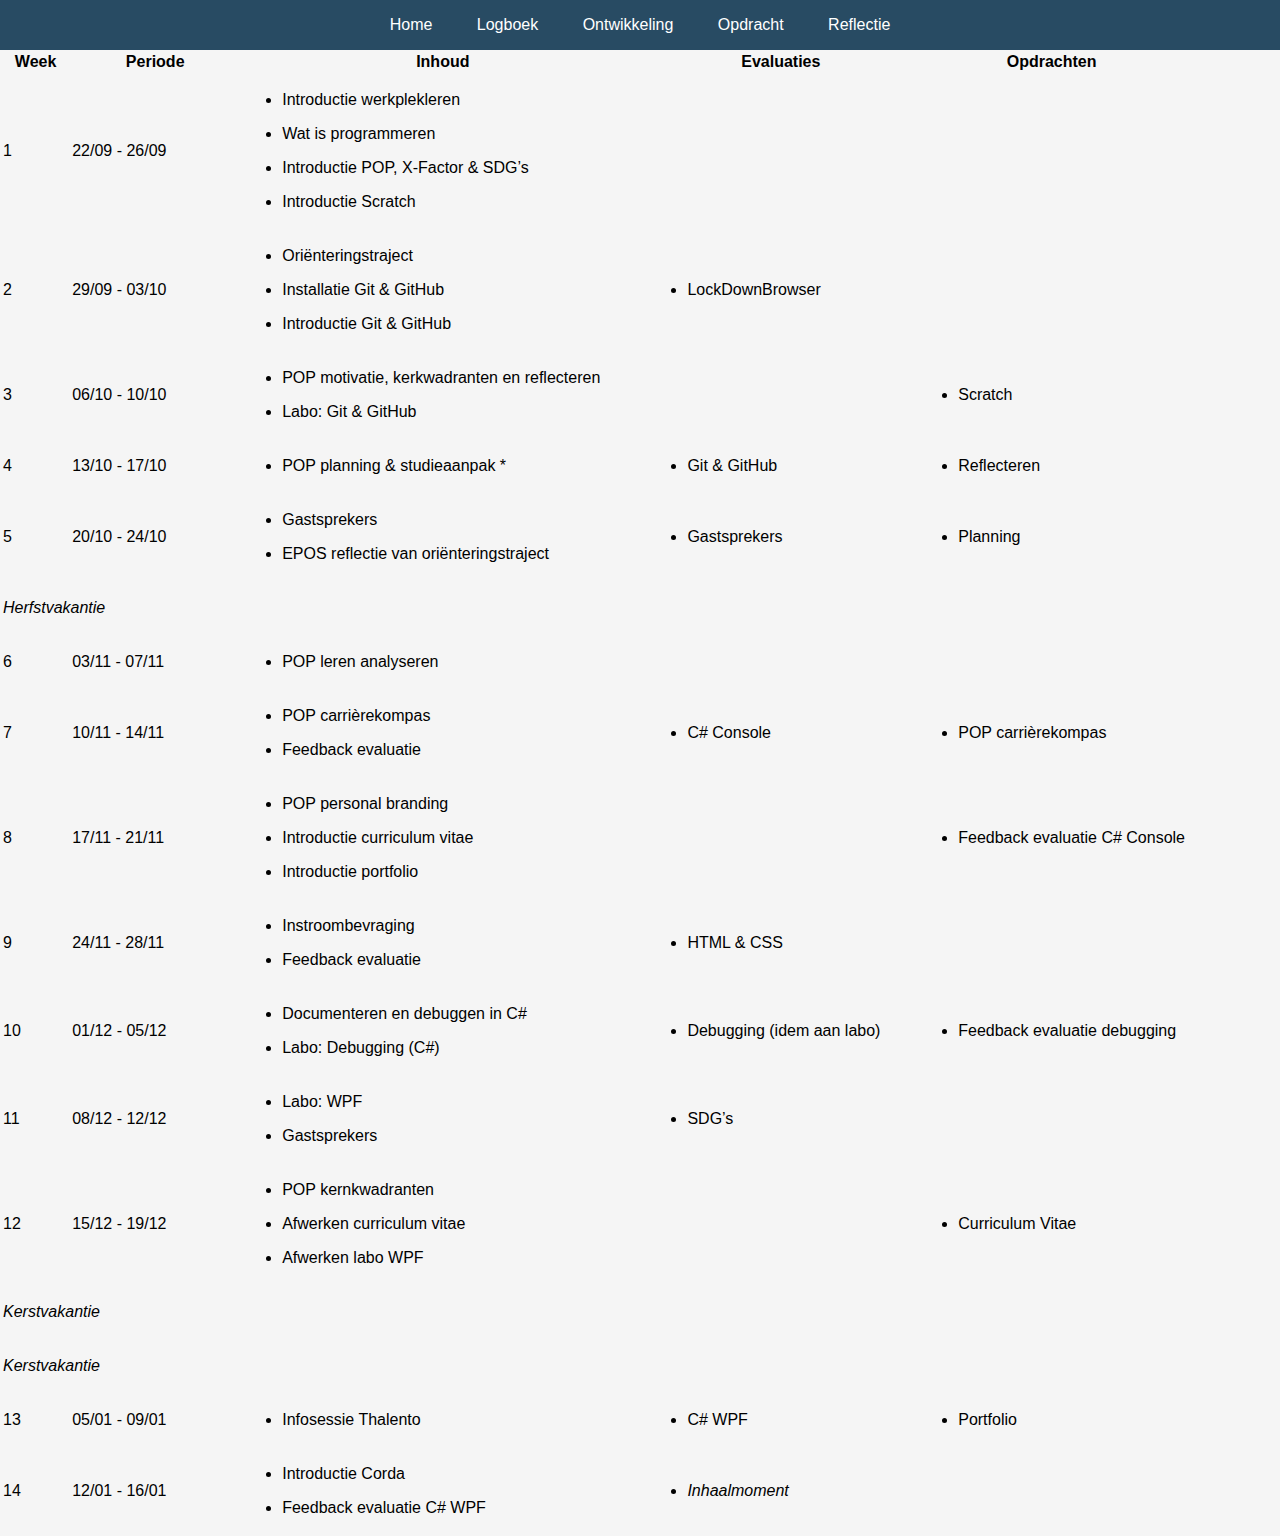
<file: logboek.html>
<!DOCTYPE html>
<html lang="en">
<head>
    <meta charset="UTF-8">
    <title>logboek</title>
</head>
<link rel="stylesheet" href="logboek.css">
<body>

<div class="navigatie">
    <nav>
        <a href="index.html">Home</a>
        <a href="logboek.html">Logboek</a>
        <a href="ontwikkeling.html">Ontwikkeling</a>
        <a href="opdrachten.html">Opdracht</a>
        <a href="reflectie.html">Reflectie</a>
    </nav>
</div>

<table class="tableblock frame-all grid-all stretch">
    <colgroup>
        <col style="width: 5.7142%;">
        <col style="width: 14.2857%;">
        <col style="width: 34.2857%;">
        <col style="width: 22.8571%;">
        <col style="width: 22.8573%;">
    </colgroup>
    <thead>
    <tr>
        <th class="tableblock halign-left valign-top">Week</th>
        <th class="tableblock halign-left valign-top">Periode</th>
        <th class="tableblock halign-left valign-top">Inhoud</th>
        <th class="tableblock halign-left valign-top">Evaluaties</th>
        <th class="tableblock halign-left valign-top">Opdrachten</th>
    </tr>
    </thead>
    <tbody>
    <tr>
        <td class="tableblock halign-left valign-top"><p class="tableblock">1</p></td>
        <td class="tableblock halign-left valign-top"><p class="tableblock">22/09 - 26/09</p></td>
        <td class="tableblock halign-left valign-top"><div class="content"><div class="ulist">
            <ul>
                <li>
                    <p>Introductie werkplekleren</p>
                </li>
                <li>
                    <p>Wat is programmeren</p>
                </li>
                <li>
                    <p>Introductie POP, X-Factor &amp; SDG&#8217;s</p>
                </li>
                <li>
                    <p>Introductie Scratch</p>
                </li>
            </ul>
        </div></div></td>
        <td class="tableblock halign-left valign-top"><div class="content"></div></td>
        <td class="tableblock halign-left valign-top"><div class="content"></div></td>
    </tr>
    <tr>
        <td class="tableblock halign-left valign-top"><p class="tableblock">2</p></td>
        <td class="tableblock halign-left valign-top"><p class="tableblock">29/09 - 03/10</p></td>
        <td class="tableblock halign-left valign-top"><div class="content"><div class="ulist">
            <ul>
                <li>
                    <p>Oriënteringstraject</p>
                </li>
                <li>
                    <p>Installatie Git &amp; GitHub</p>
                </li>
                <li>
                    <p>Introductie Git &amp; GitHub</p>
                </li>
            </ul>
        </div></div></td>
        <td class="tableblock halign-left valign-top"><div class="content"><div class="ulist">
            <ul>
                <li>
                    <p>LockDownBrowser</p>
                </li>
            </ul>
        </div></div></td>
        <td class="tableblock halign-left valign-top"><div class="content"></div></td>
    </tr>
    <tr>
        <td class="tableblock halign-left valign-top"><p class="tableblock">3</p></td>
        <td class="tableblock halign-left valign-top"><p class="tableblock">06/10 - 10/10</p></td>
        <td class="tableblock halign-left valign-top"><div class="content"><div class="ulist">
            <ul>
                <li>
                    <p>POP motivatie, kerkwadranten en reflecteren</p>
                </li>
                <li>
                    <p>Labo: Git &amp; GitHub</p>
                </li>
            </ul>
        </div></div></td>
        <td class="tableblock halign-left valign-top"><div class="content"></div></td>
        <td class="tableblock halign-left valign-top"><div class="content"><div class="ulist">
            <ul>
                <li>
                    <p>Scratch</p>
                </li>
            </ul>
        </div></div></td>
    </tr>
    <tr>
        <td class="tableblock halign-left valign-top"><p class="tableblock">4</p></td>
        <td class="tableblock halign-left valign-top"><p class="tableblock">13/10 - 17/10</p></td>
        <td class="tableblock halign-left valign-top"><div class="content"><div class="ulist">
            <ul>
                <li>
                    <p>POP planning &amp; studieaanpak
                        *</p>
                </li>
            </ul>
        </div></div></td>
        <td class="tableblock halign-left valign-top"><div class="content"><div class="ulist">
            <ul>
                <li>
                    <p>Git &amp; GitHub</p>
                </li>
            </ul>
        </div></div></td>
        <td class="tableblock halign-left valign-top"><div class="content"><div class="ulist">
            <ul>
                <li>
                    <p>Reflecteren</p>
                </li>
            </ul>
        </div></div></td>
    </tr>
    <tr>
        <td class="tableblock halign-left valign-top"><p class="tableblock">5</p></td>
        <td class="tableblock halign-left valign-top"><p class="tableblock">20/10 - 24/10</p></td>
        <td class="tableblock halign-left valign-top"><div class="content"><div class="ulist">
            <ul>
                <li>
                    <p>Gastsprekers</p>
                </li>
                <li>
                    <p>EPOS reflectie van oriënteringstraject</p>
                </li>
            </ul>
        </div></div></td>
        <td class="tableblock halign-left valign-top"><div class="content"><div class="ulist">
            <ul>
                <li>
                    <p>Gastsprekers</p>
                </li>
            </ul>
        </div></div></td>
        <td class="tableblock halign-left valign-top"><div class="content"><div class="ulist">
            <ul>
                <li>
                    <p>Planning</p>
                </li>
            </ul>
        </div></div></td>
    </tr>
    <tr>
        <td class="tableblock halign-left valign-top" colspan="5"><p class="tableblock"><em>Herfstvakantie</em></p></td>
    </tr>
    <tr>
        <td class="tableblock halign-left valign-top"><p class="tableblock">6</p></td>
        <td class="tableblock halign-left valign-top"><p class="tableblock">03/11 - 07/11</p></td>
        <td class="tableblock halign-left valign-top"><div class="content"><div class="ulist">
            <ul>
                <li>
                    <p>POP leren analyseren</p>
                </li>
            </ul>
        </div></div></td>
        <td class="tableblock halign-left valign-top"><div class="content"></div></td>
        <td class="tableblock halign-left valign-top"><div class="content"></div></td>
    </tr>
    <tr>
        <td class="tableblock halign-left valign-top"><p class="tableblock">7</p></td>
        <td class="tableblock halign-left valign-top"><p class="tableblock">10/11 - 14/11</p></td>
        <td class="tableblock halign-left valign-top"><div class="content"><div class="ulist">
            <ul>
                <li>
                    <p>POP carrièrekompas</p>
                </li>
                <li>
                    <p>Feedback evaluatie</p>
                </li>
            </ul>
        </div></div></td>
        <td class="tableblock halign-left valign-top"><div class="content"><div class="ulist">
            <ul>
                <li>
                    <p>C# Console</p>
                </li>
            </ul>
        </div></div></td>
        <td class="tableblock halign-left valign-top"><div class="content"><div class="ulist">
            <ul>
                <li>
                    <p>POP carrièrekompas</p>
                </li>
            </ul>
        </div></div></td>
    </tr>
    <tr>
        <td class="tableblock halign-left valign-top"><p class="tableblock">8</p></td>
        <td class="tableblock halign-left valign-top"><p class="tableblock">17/11 - 21/11</p></td>
        <td class="tableblock halign-left valign-top"><div class="content"><div class="ulist">
            <ul>
                <li>
                    <p>POP personal branding</p>
                </li>
                <li>
                    <p>Introductie curriculum vitae</p>
                </li>
                <li>
                    <p>Introductie portfolio</p>
                </li>
            </ul>
        </div></div></td>
        <td class="tableblock halign-left valign-top"><div class="content"></div></td>
        <td class="tableblock halign-left valign-top"><div class="content"><div class="ulist">
            <ul>
                <li>
                    <p>Feedback evaluatie C# Console</p>
                </li>
            </ul>
        </div></div></td>
    </tr>
    <tr>
        <td class="tableblock halign-left valign-top"><p class="tableblock">9</p></td>
        <td class="tableblock halign-left valign-top"><p class="tableblock">24/11 - 28/11</p></td>
        <td class="tableblock halign-left valign-top"><div class="content"><div class="ulist">
            <ul>
                <li>
                    <p>Instroombevraging</p>
                </li>
                <li>
                    <p>Feedback evaluatie</p>
                </li>
            </ul>
        </div></div></td>
        <td class="tableblock halign-left valign-top"><div class="content"><div class="ulist">
            <ul>
                <li>
                    <p>HTML &amp; CSS</p>
                </li>
            </ul>
        </div></div></td>
        <td class="tableblock halign-left valign-top"><div class="content"></div></td>
    </tr>
    <tr>
        <td class="tableblock halign-left valign-top"><p class="tableblock">10</p></td>
        <td class="tableblock halign-left valign-top"><p class="tableblock">01/12 - 05/12</p></td>
        <td class="tableblock halign-left valign-top"><div class="content"><div class="ulist">
            <ul>
                <li>
                    <p>Documenteren en debuggen in C#</p>
                </li>
                <li>
                    <p>Labo: Debugging (C#)</p>
                </li>
            </ul>
        </div></div></td>
        <td class="tableblock halign-left valign-top"><div class="content"><div class="ulist">
            <ul>
                <li>
                    <p>Debugging (idem aan labo)</p>
                </li>
            </ul>
        </div></div></td>
        <td class="tableblock halign-left valign-top"><div class="content"><div class="ulist">
            <ul>
                <li>
                    <p>Feedback evaluatie debugging</p>
                </li>
            </ul>
        </div></div></td>
    </tr>
    <tr>
        <td class="tableblock halign-left valign-top"><p class="tableblock">11</p></td>
        <td class="tableblock halign-left valign-top"><p class="tableblock">08/12 - 12/12</p></td>
        <td class="tableblock halign-left valign-top"><div class="content"><div class="ulist">
            <ul>
                <li>
                    <p>Labo: WPF</p>
                </li>
                <li>
                    <p>Gastsprekers</p>
                </li>
            </ul>
        </div></div></td>
        <td class="tableblock halign-left valign-top"><div class="content"><div class="ulist">
            <ul>
                <li>
                    <p>SDG&#8217;s</p>
                </li>
            </ul>
        </div></div></td>
        <td class="tableblock halign-left valign-top"><div class="content"></div></td>
    </tr>
    <tr>
        <td class="tableblock halign-left valign-top"><p class="tableblock">12</p></td>
        <td class="tableblock halign-left valign-top"><p class="tableblock">15/12 - 19/12</p></td>
        <td class="tableblock halign-left valign-top"><div class="content"><div class="ulist">
            <ul>
                <li>
                    <p>POP kernkwadranten</p>
                </li>
                <li>
                    <p>Afwerken curriculum vitae</p>
                </li>
                <li>
                    <p>Afwerken labo WPF</p>
                </li>
            </ul>
        </div></div></td>
        <td class="tableblock halign-left valign-top"><div class="content"></div></td>
        <td class="tableblock halign-left valign-top"><div class="content"><div class="ulist">
            <ul>
                <li>
                    <p>Curriculum Vitae</p>
                </li>
            </ul>
        </div></div></td>
    </tr>
    <tr>
        <td class="tableblock halign-left valign-top" colspan="5"><p class="tableblock"><em>Kerstvakantie</em></p></td>
    </tr>
    <tr>
        <td class="tableblock halign-left valign-top" colspan="5"><p class="tableblock"><em>Kerstvakantie</em></p></td>
    </tr>
    <tr>
        <td class="tableblock halign-left valign-top"><p class="tableblock">13</p></td>
        <td class="tableblock halign-left valign-top"><p class="tableblock">05/01 - 09/01</p></td>
        <td class="tableblock halign-left valign-top"><div class="content"><div class="ulist">
            <ul>
                <li>
                    <p>Infosessie Thalento</p>
                </li>
            </ul>
        </div></div></td>
        <td class="tableblock halign-left valign-top"><div class="content"><div class="ulist">
            <ul>
                <li>
                    <p>C# WPF</p>
                </li>
            </ul>
        </div></div></td>
        <td class="tableblock halign-left valign-top"><div class="content"><div class="ulist">
            <ul>
                <li>
                    <p>Portfolio</p>
                </li>
            </ul>
        </div></div></td>
    </tr>
    <tr>
        <td class="tableblock halign-left valign-top"><p class="tableblock">14</p></td>
        <td class="tableblock halign-left valign-top"><p class="tableblock">12/01 - 16/01</p></td>
        <td class="tableblock halign-left valign-top"><div class="content"><div class="ulist">
            <ul>
                <li>
                    <p>Introductie Corda</p>
                </li>
                <li>
                    <p>Feedback evaluatie C# WPF</p>
                </li>
            </ul>
        </div></div></td>
        <td class="tableblock halign-left valign-top"><div class="content"><div class="ulist">
            <ul>
                <li>
                    <p><em>Inhaalmoment</em></p>
                </li>
            </ul>
    </table>
</body>
</html>
</file>
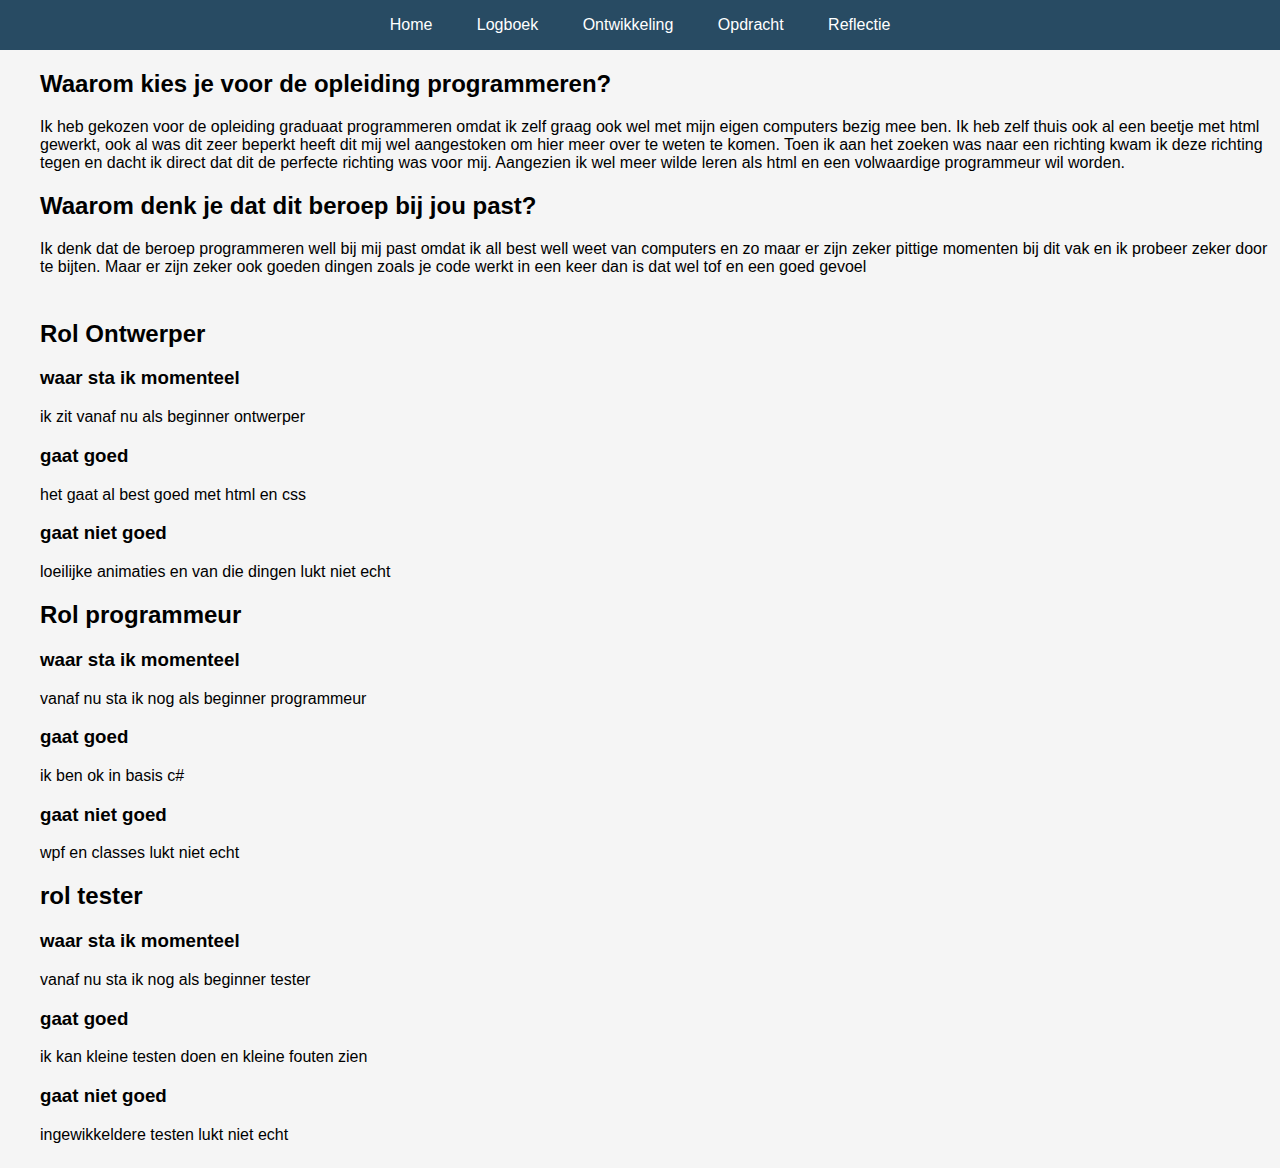
<file: ontwikkeling.html>
<!DOCTYPE html>
<html lang="en">
<head>
    <meta charset="UTF-8">
    <title>ontwikkeling</title>
</head>
<link rel="stylesheet" href="ontwikkeling.css">
<body>

<div class="navigatie">
    <nav>
        <a href="index.html">Home</a>
        <a href="logboek.html">Logboek</a>
        <a href="ontwikkeling.html">Ontwikkeling</a>
        <a href="opdrachten.html">Opdracht</a>
        <a href="reflectie.html">Reflectie</a>
    </nav>
</div>

    <table class="vragen">
        <td>
            <tr>
                <ul>
                    <H2>Waarom kies je voor de opleiding programmeren?</H2>
                    <p>Ik heb gekozen voor de opleiding graduaat programmeren omdat ik zelf graag ook wel met mijn eigen computers bezig mee ben. Ik heb zelf thuis ook al een beetje met html gewerkt, ook al was dit zeer beperkt heeft dit mij wel aangestoken om hier meer over te weten te komen. Toen ik aan het zoeken was naar een richting kwam ik deze richting tegen en dacht ik direct dat dit de perfecte richting was voor mij. Aangezien ik wel meer wilde leren als html en een volwaardige programmeur wil worden.</p>
                </ul>
                <ul>
                    <H2>Waarom denk je dat dit beroep bij jou past?</H2>
                    <p>Ik denk dat de beroep programmeren well bij mij past omdat ik all best well weet van computers en zo  maar er zijn zeker pittige momenten bij dit vak en ik probeer zeker door te bijten. Maar er zijn zeker ook goeden dingen zoals je code werkt in een keer dan is dat wel tof en een goed gevoel </p>
                </ul>
            </tr>
        </td>
    </table>

    <table class="situering">
     <td>
         <tr>
            <ul>
                <H2>Rol Ontwerper</H2>
                <h3>waar sta ik momenteel</h3>
                <p>ik zit vanaf nu als beginner ontwerper</p>
                <h3>gaat goed</h3>
                <p>het gaat al best goed met html en css</p>
                <h3>gaat niet goed</h3>
                <p>loeilijke animaties en van die dingen lukt niet echt</p>
            </ul>
             <ul>
                 <H2>Rol programmeur</H2>
                 <h3>waar sta ik momenteel</h3>
                 <p>vanaf nu sta ik nog als beginner programmeur</p>
                 <h3>gaat goed</h3>
                 <p>ik ben ok in basis c# </p>
                 <h3>gaat niet goed</h3>
                 <p>wpf en classes lukt niet echt</p>
             </ul>
             <ul>
                 <h2>rol tester</h2>
                 <h3>waar sta ik momenteel</h3>
                 <p>vanaf nu sta ik nog als beginner tester</p>
                 <h3>gaat goed</h3>
                 <p>ik kan kleine testen doen en kleine fouten zien</p>
                 <h3>gaat niet goed</h3>
                 <p>ingewikkeldere testen lukt niet echt</p>
             </ul>
         </tr>
     </td>
    </table>
</body>
</html>
</file>
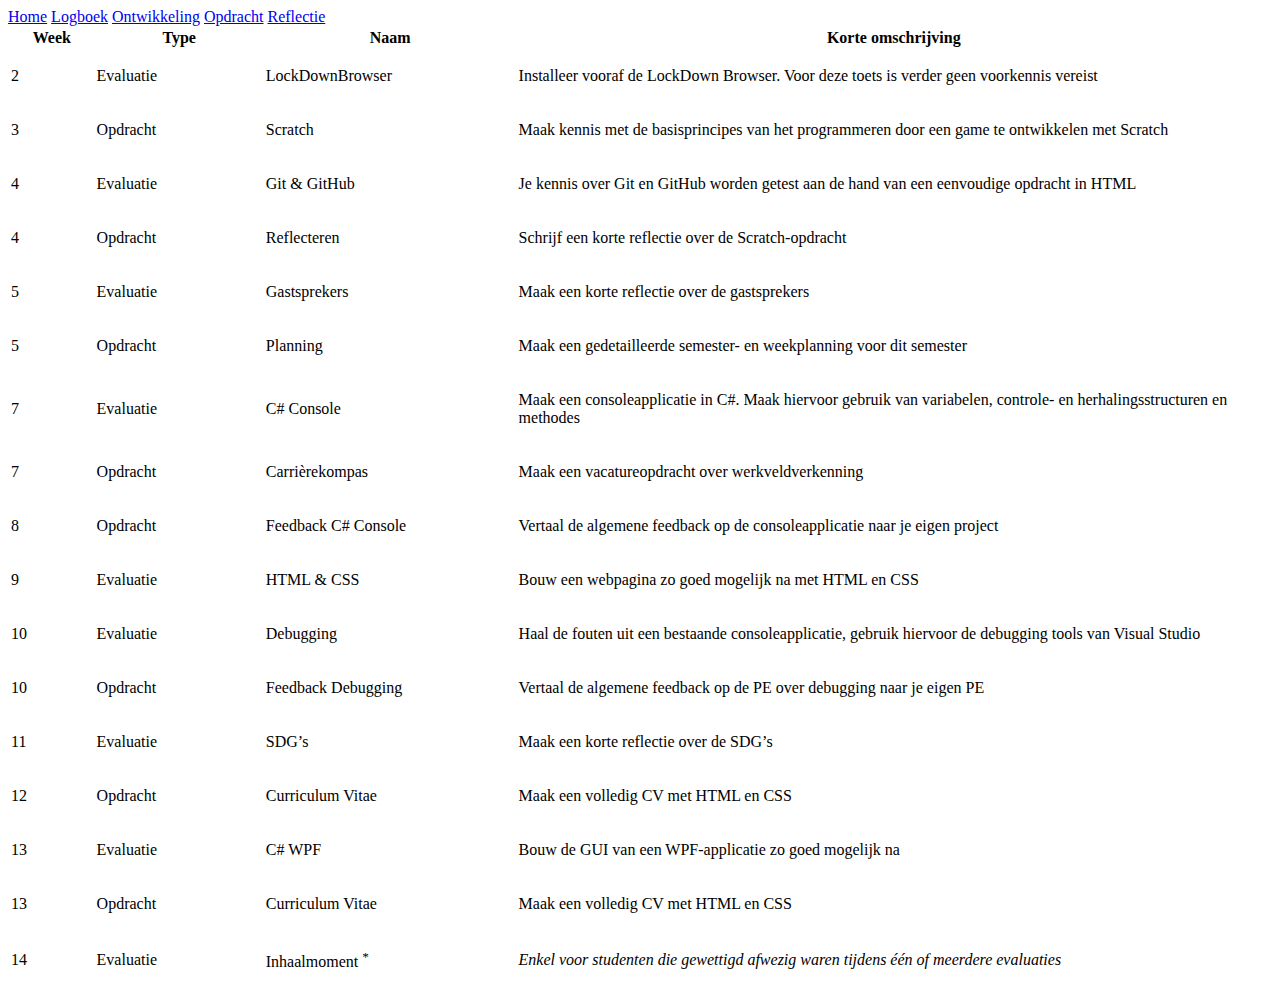
<file: opdrachten.html>
<!DOCTYPE html>
<html lang="en">
<head>
    <meta charset="UTF-8">
    <title>opdrachten</title>
</head>
<body>

<div class="navigatie">
    <nav>
        <a href="index.html">Home</a>
        <a href="logboek.html">Logboek</a>
        <a href="ontwikkeling.html">Ontwikkeling</a>
        <a href="opdrachten.html">Opdracht</a>
        <a href="reflectie.html">Reflectie</a>
    </nav>
</div>

<table class="tableblock frame-all grid-all stretch">
    <colgroup>
        <col style="width: 6.6666%;">
        <col style="width: 13.3333%;">
        <col style="width: 20%;">
        <col style="width: 60.0001%;">
    </colgroup>
    <thead>
    <tr>
        <th class="tableblock halign-left valign-top">Week</th>
        <th class="tableblock halign-left valign-top">Type</th>
        <th class="tableblock halign-left valign-top">Naam</th>
        <th class="tableblock halign-left valign-top">Korte omschrijving</th>
    </tr>
    </thead>
    <tbody>
    <tr>
        <td class="tableblock halign-left valign-top"><p class="tableblock">2</p></td>
        <td class="tableblock halign-left valign-top"><p class="tableblock">Evaluatie</p></td>
        <td class="tableblock halign-left valign-top"><div class="content"><div class="paragraph">
            <p>LockDownBrowser</p>
        </div></div></td>
        <td class="tableblock halign-left valign-top"><div class="content"><div class="paragraph">
            <p>Installeer vooraf de LockDown Browser. Voor deze toets is verder geen voorkennis vereist</p>
        </div></div></td>
    </tr>
    <tr>
        <td class="tableblock halign-left valign-top"><p class="tableblock">3</p></td>
        <td class="tableblock halign-left valign-top"><p class="tableblock">Opdracht</p></td>
        <td class="tableblock halign-left valign-top"><div class="content"><div class="paragraph">
            <p>Scratch</p>
        </div></div></td>
        <td class="tableblock halign-left valign-top"><div class="content"><div class="paragraph">
            <p>Maak kennis met de basisprincipes van het programmeren door een game te ontwikkelen met Scratch</p>
        </div></div></td>
    </tr>
    <tr>
        <td class="tableblock halign-left valign-top"><p class="tableblock">4</p></td>
        <td class="tableblock halign-left valign-top"><p class="tableblock">Evaluatie</p></td>
        <td class="tableblock halign-left valign-top"><div class="content"><div class="paragraph">
            <p>Git &amp; GitHub</p>
        </div></div></td>
        <td class="tableblock halign-left valign-top"><div class="content"><div class="paragraph">
            <p>Je kennis over Git en GitHub worden getest aan de hand van een eenvoudige opdracht in HTML</p>
        </div></div></td>
    </tr>
    <tr>
        <td class="tableblock halign-left valign-top"><p class="tableblock">4</p></td>
        <td class="tableblock halign-left valign-top"><p class="tableblock">Opdracht</p></td>
        <td class="tableblock halign-left valign-top"><div class="content"><div class="paragraph">
            <p>Reflecteren</p>
        </div></div></td>
        <td class="tableblock halign-left valign-top"><div class="content"><div class="paragraph">
            <p>Schrijf een korte reflectie over de Scratch-opdracht</p>
        </div></div></td>
    </tr>
    <tr>
        <td class="tableblock halign-left valign-top"><p class="tableblock">5</p></td>
        <td class="tableblock halign-left valign-top"><p class="tableblock">Evaluatie</p></td>
        <td class="tableblock halign-left valign-top"><div class="content"><div class="paragraph">
            <p>Gastsprekers</p>
        </div></div></td>
        <td class="tableblock halign-left valign-top"><div class="content"><div class="paragraph">
            <p>Maak een korte reflectie over de gastsprekers</p>
        </div></div></td>
    </tr>
    <tr>
        <td class="tableblock halign-left valign-top"><p class="tableblock">5</p></td>
        <td class="tableblock halign-left valign-top"><p class="tableblock">Opdracht</p></td>
        <td class="tableblock halign-left valign-top"><div class="content"><div class="paragraph">
            <p>Planning</p>
        </div></div></td>
        <td class="tableblock halign-left valign-top"><div class="content"><div class="paragraph">
            <p>Maak een gedetailleerde semester- en weekplanning voor dit semester</p>
        </div></div></td>
    </tr>
    <tr>
        <td class="tableblock halign-left valign-top"><p class="tableblock">7</p></td>
        <td class="tableblock halign-left valign-top"><p class="tableblock">Evaluatie</p></td>
        <td class="tableblock halign-left valign-top"><div class="content"><div class="paragraph">
            <p>C# Console</p>
        </div></div></td>
        <td class="tableblock halign-left valign-top"><div class="content"><div class="paragraph">
            <p>Maak een consoleapplicatie in C#. Maak hiervoor gebruik van variabelen, controle- en herhalingsstructuren en methodes</p>
        </div></div></td>
    </tr>
    <tr>
        <td class="tableblock halign-left valign-top"><p class="tableblock">7</p></td>
        <td class="tableblock halign-left valign-top"><p class="tableblock">Opdracht</p></td>
        <td class="tableblock halign-left valign-top"><div class="content"><div class="paragraph">
            <p>Carrièrekompas</p>
        </div></div></td>
        <td class="tableblock halign-left valign-top"><div class="content"><div class="paragraph">
            <p>Maak een vacatureopdracht over werkveldverkenning</p>
        </div></div></td>
    </tr>
    <tr>
        <td class="tableblock halign-left valign-top"><p class="tableblock">8</p></td>
        <td class="tableblock halign-left valign-top"><p class="tableblock">Opdracht</p></td>
        <td class="tableblock halign-left valign-top"><div class="content"><div class="paragraph">
            <p>Feedback C# Console</p>
        </div></div></td>
        <td class="tableblock halign-left valign-top"><div class="content"><div class="paragraph">
            <p>Vertaal de algemene feedback op de consoleapplicatie naar je eigen project</p>
        </div></div></td>
    </tr>
    <tr>
        <td class="tableblock halign-left valign-top"><p class="tableblock">9</p></td>
        <td class="tableblock halign-left valign-top"><p class="tableblock">Evaluatie</p></td>
        <td class="tableblock halign-left valign-top"><div class="content"><div class="paragraph">
            <p>HTML &amp; CSS</p>
        </div></div></td>
        <td class="tableblock halign-left valign-top"><div class="content"><div class="paragraph">
            <p>Bouw een webpagina zo goed mogelijk na met HTML en CSS</p>
        </div></div></td>
    </tr>
    <tr>
        <td class="tableblock halign-left valign-top"><p class="tableblock">10</p></td>
        <td class="tableblock halign-left valign-top"><p class="tableblock">Evaluatie</p></td>
        <td class="tableblock halign-left valign-top"><div class="content"><div class="paragraph">
            <p>Debugging</p>
        </div></div></td>
        <td class="tableblock halign-left valign-top"><div class="content"><div class="paragraph">
            <p>Haal de fouten uit een bestaande consoleapplicatie, gebruik hiervoor de debugging tools van Visual Studio</p>
        </div></div></td>
    </tr>
    <tr>
        <td class="tableblock halign-left valign-top"><p class="tableblock">10</p></td>
        <td class="tableblock halign-left valign-top"><p class="tableblock">Opdracht</p></td>
        <td class="tableblock halign-left valign-top"><div class="content"><div class="paragraph">
            <p>Feedback Debugging</p>
        </div></div></td>
        <td class="tableblock halign-left valign-top"><div class="content"><div class="paragraph">
            <p>Vertaal de algemene feedback op de PE over debugging naar je eigen PE</p>
        </div></div></td>
    </tr>
    <tr>
        <td class="tableblock halign-left valign-top"><p class="tableblock">11</p></td>
        <td class="tableblock halign-left valign-top"><p class="tableblock">Evaluatie</p></td>
        <td class="tableblock halign-left valign-top"><div class="content"><div class="paragraph">
            <p>SDG&#8217;s</p>
        </div></div></td>
        <td class="tableblock halign-left valign-top"><div class="content"><div class="paragraph">
            <p>Maak een korte reflectie over de SDG&#8217;s</p>
        </div></div></td>
    </tr>
    <tr>
        <td class="tableblock halign-left valign-top"><p class="tableblock">12</p></td>
        <td class="tableblock halign-left valign-top"><p class="tableblock">Opdracht</p></td>
        <td class="tableblock halign-left valign-top"><div class="content"><div class="paragraph">
            <p>Curriculum Vitae</p>
        </div></div></td>
        <td class="tableblock halign-left valign-top"><div class="content"><div class="paragraph">
            <p>Maak een volledig CV met HTML en CSS</p>
        </div></div></td>
    </tr>
    <tr>
        <td class="tableblock halign-left valign-top"><p class="tableblock">13</p></td>
        <td class="tableblock halign-left valign-top"><p class="tableblock">Evaluatie</p></td>
        <td class="tableblock halign-left valign-top"><div class="content"><div class="paragraph">
            <p>C# WPF</p>
        </div></div></td>
        <td class="tableblock halign-left valign-top"><div class="content"><div class="paragraph">
            <p>Bouw de GUI van een WPF-applicatie zo goed mogelijk na</p>
        </div></div></td>
    </tr>
    <tr>
        <td class="tableblock halign-left valign-top"><p class="tableblock">13</p></td>
        <td class="tableblock halign-left valign-top"><p class="tableblock">Opdracht</p></td>
        <td class="tableblock halign-left valign-top"><div class="content"><div class="paragraph">
            <p>Curriculum Vitae</p>
        </div></div></td>
        <td class="tableblock halign-left valign-top"><div class="content"><div class="paragraph">
            <p>Maak een volledig CV met HTML en CSS</p>
        </div></div></td>
    </tr>
    <tr>
        <td class="tableblock halign-left valign-top"><p class="tableblock">14</p></td>
        <td class="tableblock halign-left valign-top"><p class="tableblock">Evaluatie</p></td>
        <td class="tableblock halign-left valign-top"><div class="content"><div class="paragraph">
            <p>Inhaalmoment <sup>*</sup></p>
        </div></div></td>
        <td class="tableblock halign-left valign-top"><div class="content"><div class="paragraph">
            <p><em>Enkel voor studenten die gewettigd afwezig waren tijdens één of meerdere evaluaties</em></p>
        </div></div></td>
    </tr>
    </tbody>
</table>
<div class="admonitionblock note">
    <table>
        <tr>
            <td class="icon">
                <i class="fa icon-note" title="Note"></i>
            </td>
            <td class="content">

            </td>
        </tr>
    </table>
</div>
</div>
</div>
</div>
</body>
</html>
</file>
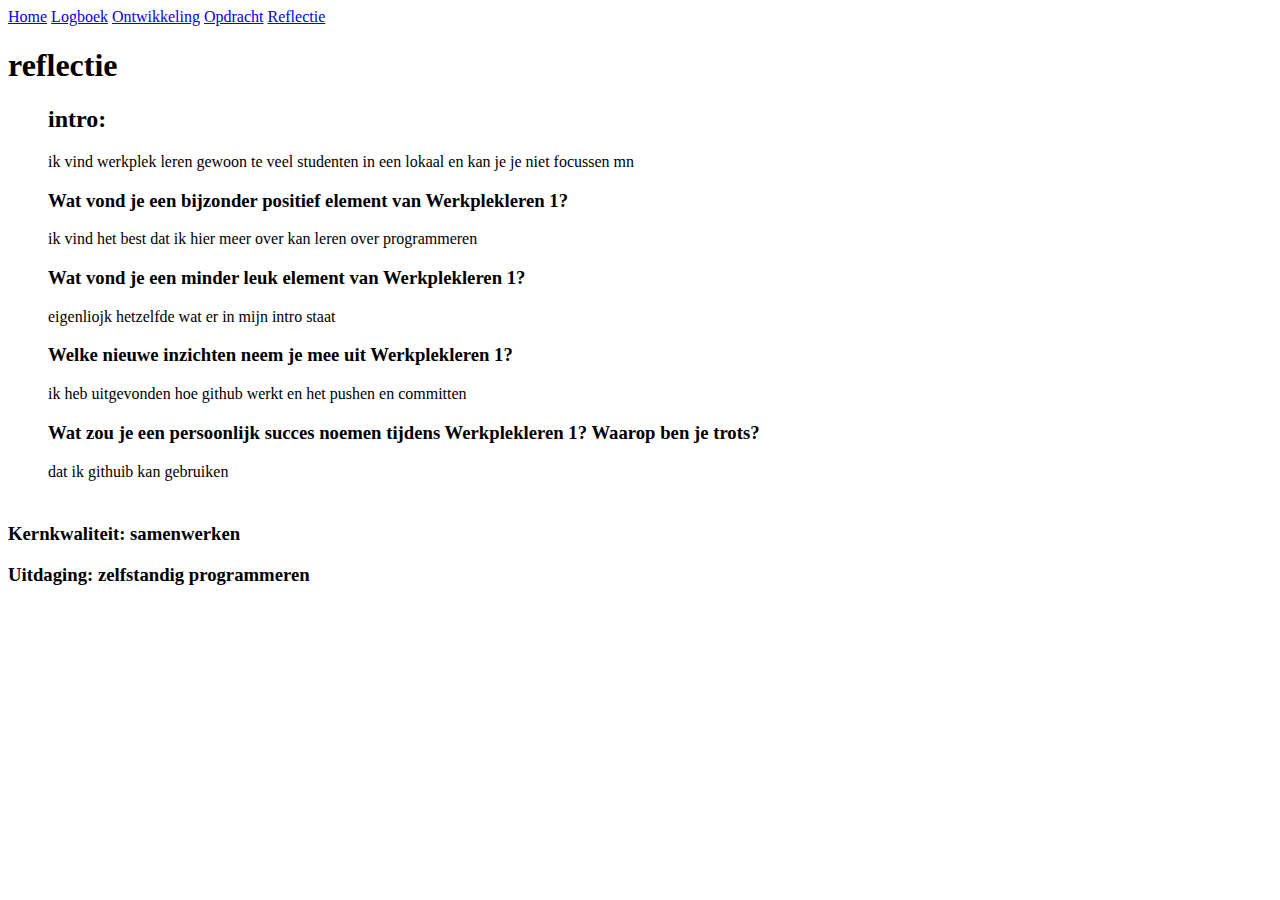
<file: reflectie.html>
<!DOCTYPE html>
<html lang="en">
<head>
    <meta charset="UTF-8">
    <title>reflectie</title>
</head>
<body>

<div class="navigatie">
    <nav>
        <a href="index.html">Home</a>
        <a href="logboek.html">Logboek</a>
        <a href="ontwikkeling.html">Ontwikkeling</a>
        <a href="opdrachten.html">Opdracht</a>
        <a href="reflectie.html">Reflectie</a>
    </nav>
</div>

    <table>
        <td>
            <tr>
                <h1>reflectie</h1>
                <ul>
                    <h2>intro:</h2>
                    <p>ik vind werkplek leren gewoon te veel studenten in een lokaal en kan je je niet focussen mn </p>
                    <h3>Wat vond je een bijzonder positief element van Werkplekleren 1?</h3>
                    <p>ik vind het best dat ik hier meer over kan leren over programmeren</p>
                    <h3>Wat vond je een minder leuk element van Werkplekleren 1?</h3>
                    <p>eigenliojk hetzelfde wat er in mijn intro staat</p>
                    <h3>Welke nieuwe inzichten neem je mee uit Werkplekleren 1?</h3>
                    <p>ik heb uitgevonden hoe github werkt en het pushen en committen</p>
                    <h3>Wat zou je een persoonlijk succes noemen tijdens Werkplekleren 1? Waarop ben je trots?</h3>
                    <p>dat ik githuib kan gebruiken</p>
                </ul>
            </tr>
        </td>
    </table>

    <table>
        <td>
            <tr>
                <h3>Kernkwaliteit: samenwerken</h3>
                <h3>Uitdaging: zelfstandig programmeren</h3>
            </tr>
        </td>
    </table>
</body>
</html>
</file>
<file: logboek.css>
body{
    font-family: system, Helvetica, sans-serif;

    background-color: whitesmoke;
    margin: 0;
}

.navigatie{
    display: flex;
    justify-content: space-evenly;
    background-color: #284B63;
    padding: 1rem;
    border-bottom: 3px #000000;
}
a {
    text-decoration: none;
    color: white;
    margin: 10px;
    padding: 10px;
}
a:hover{
    padding: 10px;
    background-color: #153243;
    border-radius: 10px;
    transition: ease-in 0.3s;
}
</file>
<file: ontwikkeling.css>
body{
    font-family: system, Helvetica, sans-serif;

    background-color: whitesmoke;
    margin: 0;
}

.navigatie{
    display: flex;
    justify-content: space-evenly;
    background-color: #284B63;
    padding: 1rem;
    border-bottom: 3px #000000;
}
a{
    text-decoration: none;
    color: white;
    margin: 10px;
    padding: 10px;

}
a:hover{
    padding: 10px;
    background-color: #153243;
    border-radius: 10px;
    transition: ease-in 0.3s;
}
.vragen{

    text-decoration: none;
}
.vragen td{
    text-decoration: none;
}
</file>
